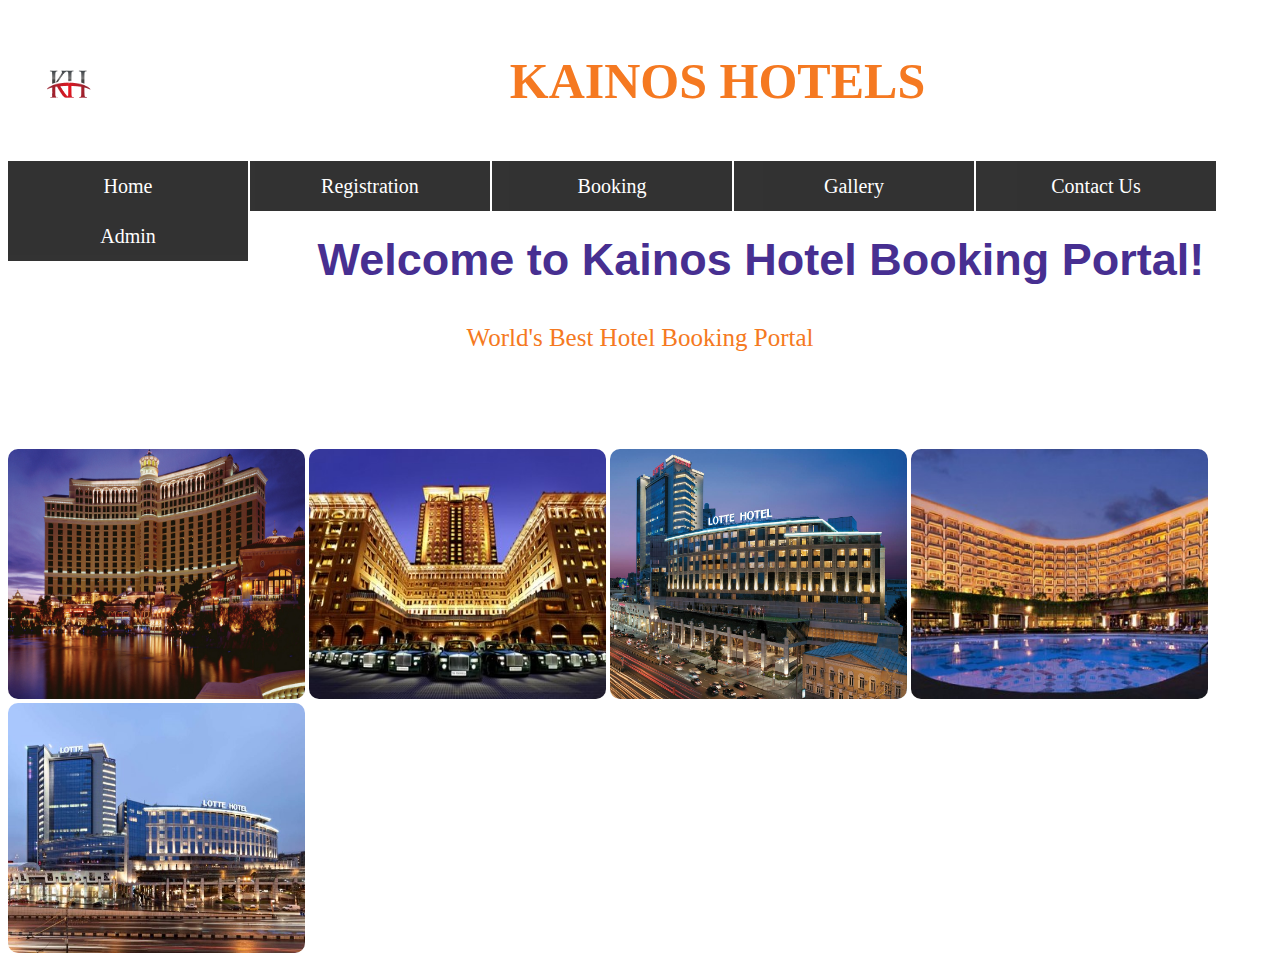
<file: index.html>
<!DOCTYPE html>
<html>
<head>
<title>Kainos Hotels</title>
<link rel="stylesheet" type="text/css" href="home.css">
<link rel="shortcut icon" type="image/x-icon" href="kh.png" />
</head>
<body>
<div class="header">
	<img src="kh.png" alt="logo">
	<h1 align="center"><b>KAINOS HOTELS</b></h1>
</div><br>
<br>
<div class="nav-bar">
<ul>
<li><a href="index.html">Home</a></li>
<li><a>Registration
<ul>
	<li><a href="signin.html">Sign In</a></li>
	<li><a href="signup.html">Sign Up</a></li>
</ul>
</a></li>
<li><a href="Booking.html">Booking</a></li>
<li><a href="galleryy.html">Gallery</a></li>
<li><a href="contactus.html">Contact Us</a></li>
<li><a href="admin.html">Admin</a></li>
</ul>
</div>
<br>
<br>
<h2 align="center">Welcome to Kainos Hotel Booking Portal!</h2>
<p align="center">World's Best Hotel Booking Portal</p><br>
<br>
<br>
<br>
<div class="gall">
	<img src="hotel1.jpg">
	<img src="hotel2.jpg">
	<img src="hotel3.jpg">
	<img src="hotel4.jpg">
	<img src="hotel5.jpg">
</div>
</body>
</html>
</file>
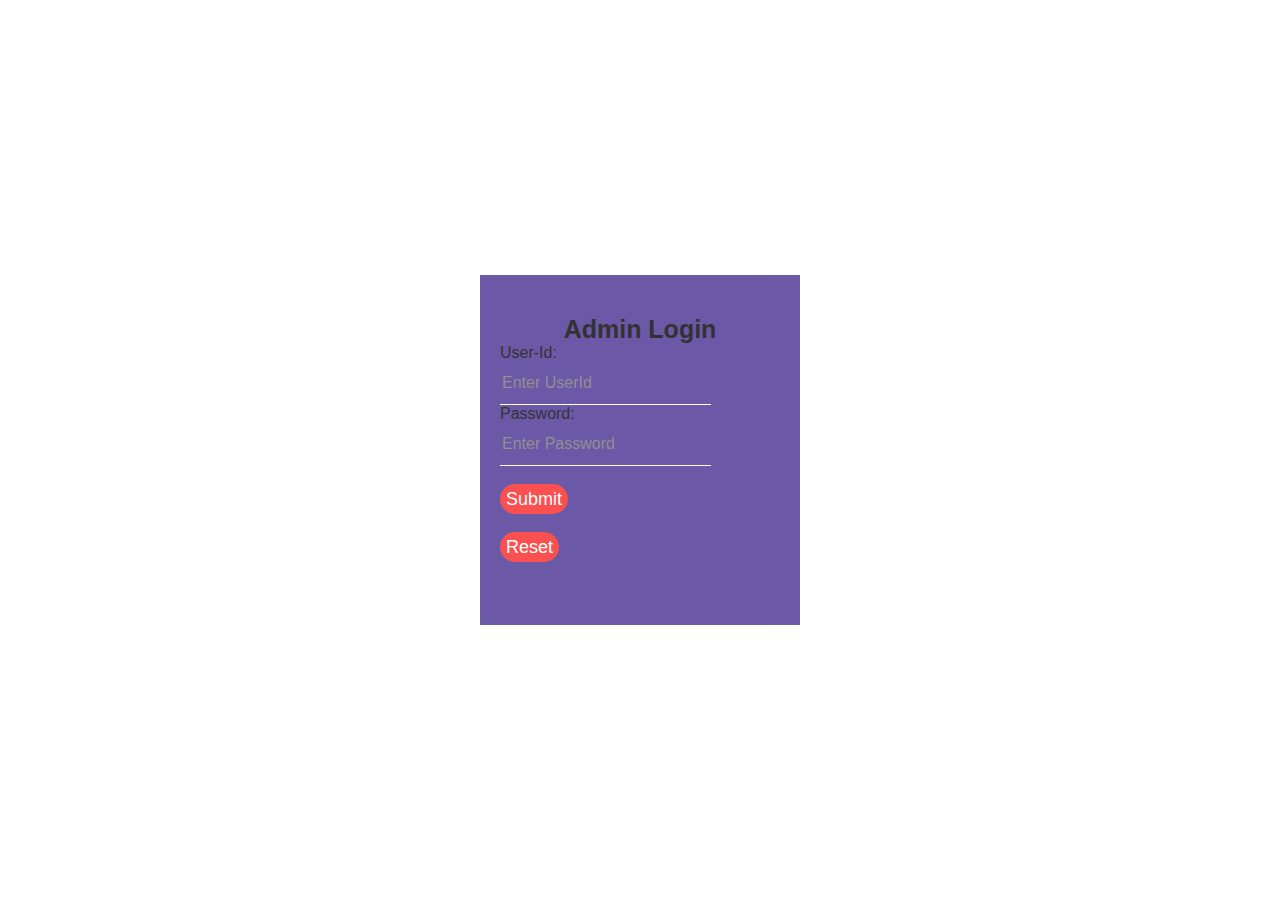
<file: admin.html>
<!DOCTYPE html>
<html>
<head>
	<title>Kainos|Admin Portal</title>
	<link rel="stylesheet" type="text/css" href="admin.css">
</head>
<body>
	<div class="admin1">
	<form method="post">
		<h1>Admin Login</h1>
		User-Id:<br>
		<input type="text" id="userid" name="userid" placeholder="Enter UserId"><br>
		Password:<br>
		<input type="password" id="pass" name="password" placeholder="Enter Password"><br>
		<br>
		<a href="maintanance.html"><input type="submit" name="login"></a><br>
		<br>
		<input type="reset" name="reset">
	</form>
	</div>
	<script type="text/javascript">
		#userid{
			if{
				userid=="11705331" && password=="password"
				return true;
			}
			else{
				return false;
			}
		}
	</script>
        <script>
         alert("submitted");
       </script>
</body>
</html>
</file>
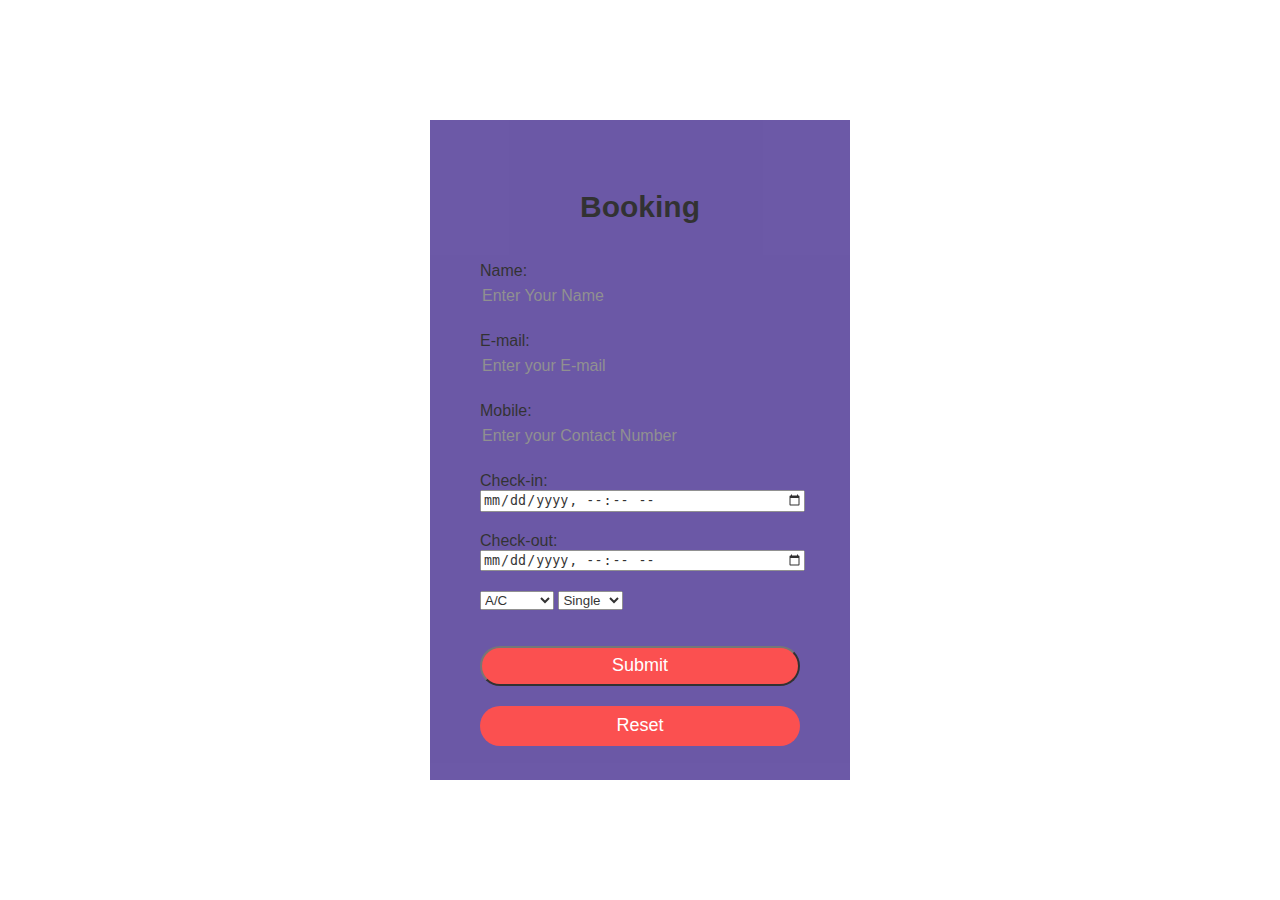
<file: booking.html>
<!DOCTYPE html>
<html>
<head>
	<title>Kainos Hotels Booking</title>
	<link rel="stylesheet" type="text/css" href="booking.css">
</head>
<body>
	<div class="book">
<form method="post">
	<h1><b>Booking</b></h1>
	<br>
	Name:<br>
	<input type="text" name="name" placeholder="Enter Your Name"><br>
	E-mail:<br>
	<input type="text" name="email" placeholder="Enter your E-mail"><br>
	Mobile:<br>
	<input type="text" name="mobile" placeholder="Enter your Contact Number"><br>
	Check-in:<input type="datetime-local" name="checkin"><br>
	Check-out:<input type="datetime-local" name="checkout"><br>
	<select name="room">
		<option value="A/C">A/C</option>
		<option value="Non A/C">Non-A/C</option>
	</select>
	<select name="guest">
		<option value="single">Single</option>
		<option value="double">Double</option>
		<option value="triple">Triple</option>
	</select><br>
	<br>
	<br>
	<a href="payment.html">
		<input type="submit" name="Book">
	</a>
	<input type="reset" name="Reset">
</form>
</div>
</body>
</html>
</file>
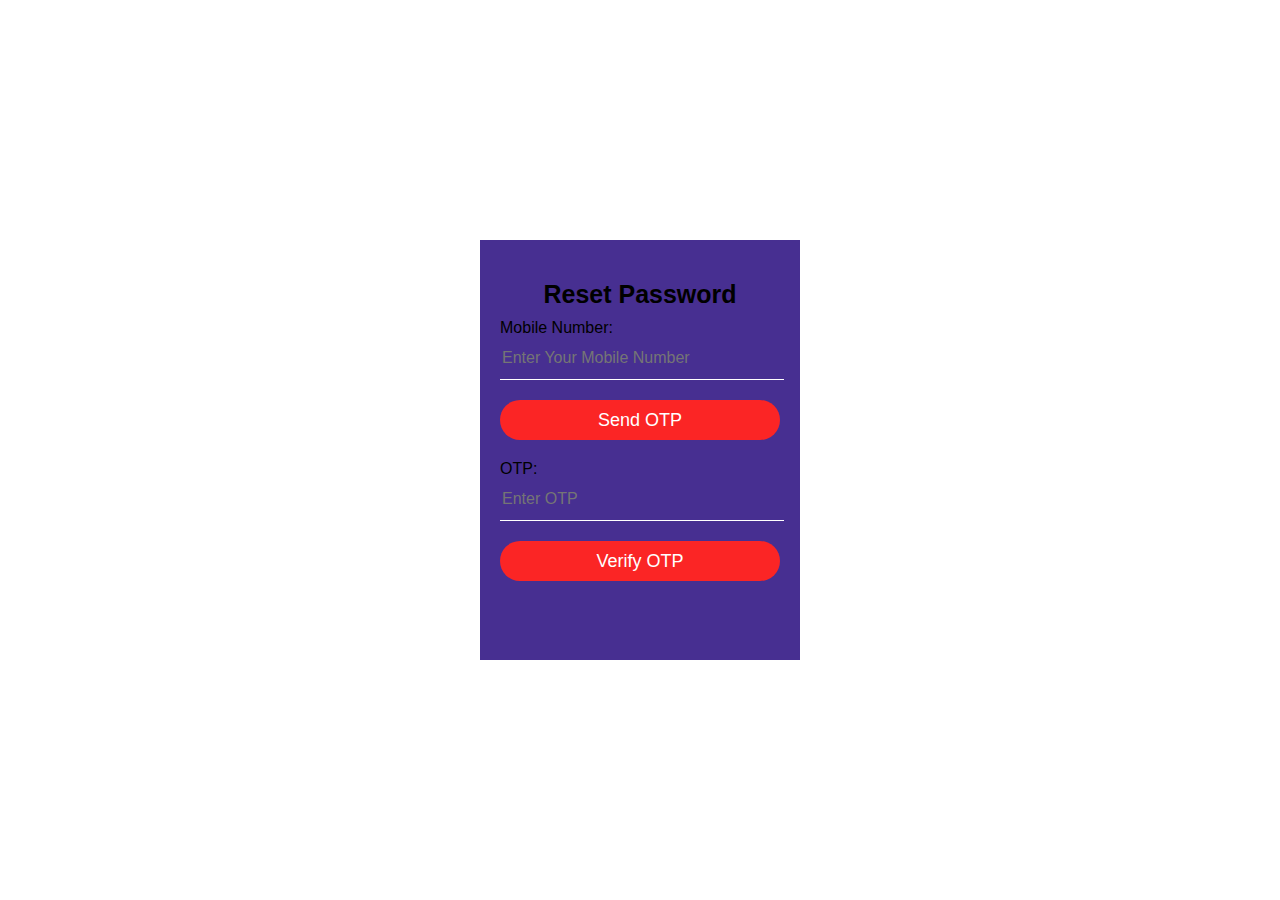
<file: forgotpassword.html>
<!DOCTYPE html>
<html>
<head>
	<title>Kainos Hotels| Password Reset</title>
	<link rel="shortcut icon" type="image/x-icon" href="kh.png" />
	<link rel="stylesheet" type="text/css" href="forgotpassword.css">
</head>
<body>
	<div class="mobile">
	<form>
	<h1>Reset Password</h1>
	Mobile Number:<br>
	<input type="text" name="mobilenumber" placeholder="Enter Your Mobile Number" maxlength="10" minlength="10"><br>
	<input type="button" name="otp" value="Send OTP" onclick="fun()">
		OTP:<br>
		<input type="text" name="enteredotp" placeholder="Enter OTP" maxlength="6" minlength="6"><br>
		<a href="passwordreset.html"><input type="button" name="otp" value="Verify OTP" onclick="fun1()"></a>
	</div>
	<script type="text/javascript">
		function fun() 
		{
			alert("Sent OTP Successfully");
		}
		function fun1()
		{
			alert("You have been Successfully Verified.");
		}
	</script>
</body>
</html>
</file>
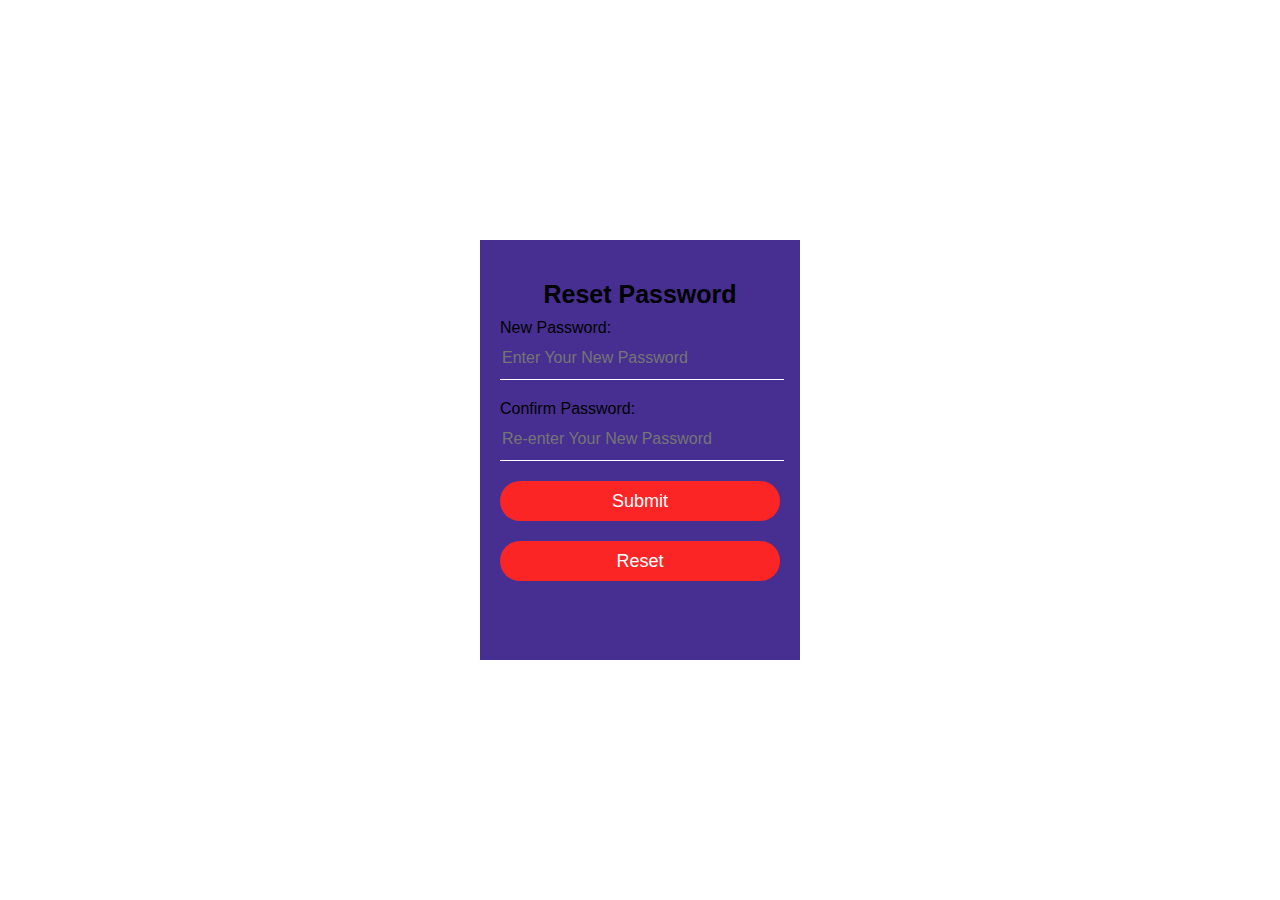
<file: passwordreset.html>
<!DOCTYPE html>
<html>
<head>
	<title>Kainos Hotels| Reset Password</title>
	<link rel="shortcut icon" type="image/x-icon" href="kh.png" />
	<link rel="stylesheet" type="text/css" href="passwordreset.css">
</head>
<body>
	<div class="passw">
		<form>
	<h1>Reset Password</h1>
	New Password:<br>
	<input type="password" name="newpassword" placeholder="Enter Your New Password"><br>
	Confirm Password:<br>
	<input type="password" name="confirmpassword" placeholder="Re-enter Your New Password"><br>
	<input type="submit" name="submit">
	<input type="reset" name="reset">
	</form>
	</div>
</body>
</html>
</file>
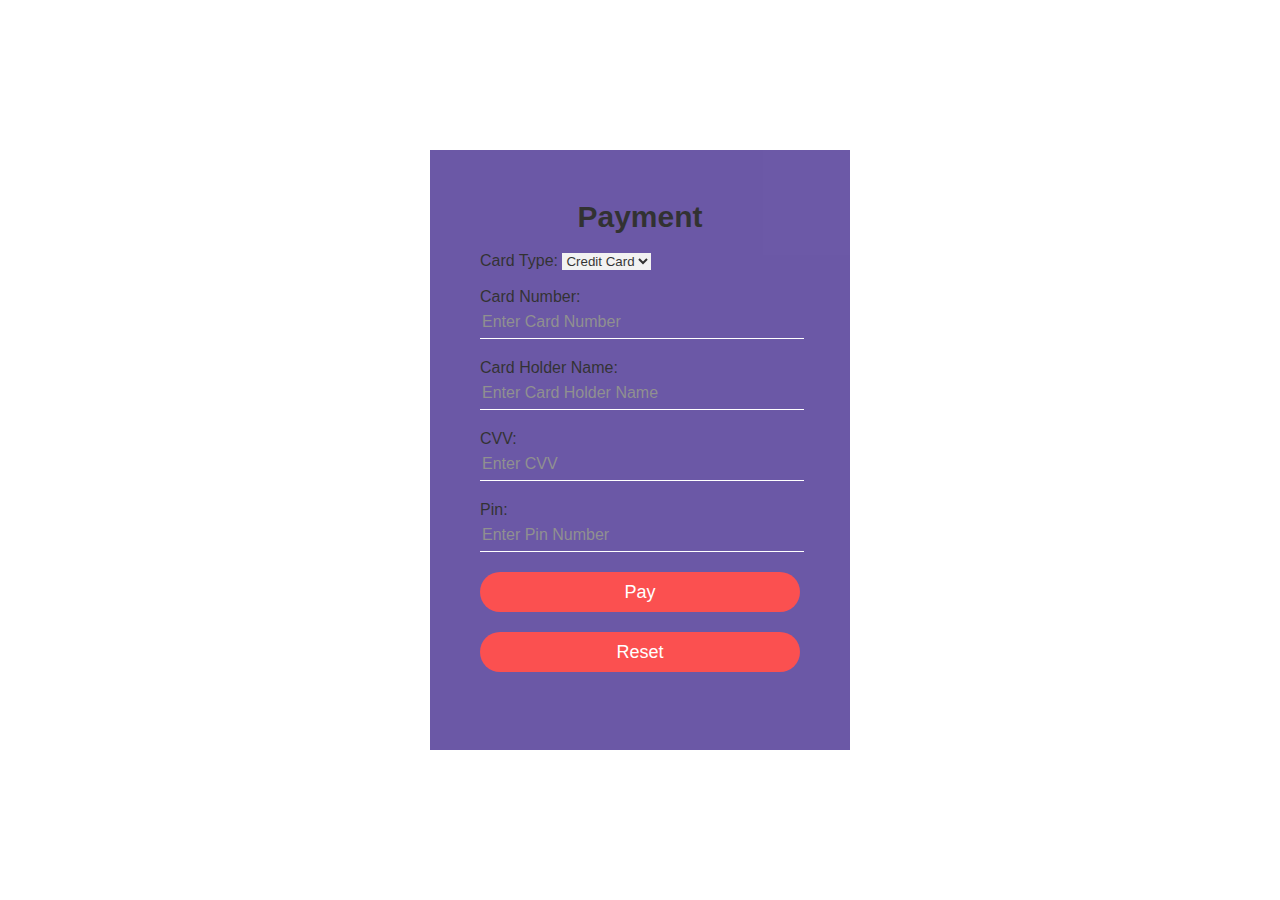
<file: payment.html>
<!DOCTYPE html>
<html>
<head>
	<title>Kainos Payment Portal</title>
	<link rel="stylesheet" type="text/css" href="payment.css">
</head>
<body>
<div class="payment">
	<form>
		<h1>Payment</h1>
		<br>
		Card Type:
		<select name="cardtype">
			<option value="credit">Credit Card</option>
			<option value="debit">Debit Card</option>
		</select><br>
		<br>
		Card Number:
		<input type="text" name="cardnumber" placeholder="Enter Card Number" maxlength="16" minlength="16"><br>
		Card Holder Name:
		<input type="text" name="cardholder" placeholder="Enter Card Holder Name" minlength="8"><br>
		CVV:
		<input type="text" name="cvv" placeholder="Enter CVV" maxlength="3" minlength="3"><br>
		Pin:
		<input type="password" name="pin" placeholder="Enter Pin Number"><br>
		<a href="index.html">
		<input type="button" value="Pay" name="OK" onclick="fun()"></a>
		<input type="reset" name="Reset">
</form>
</div>
<script type="text/javascript">
	function fun() {
		alert("Your Payment is Successful");
	}
</script>
</body>
</html>
</file>
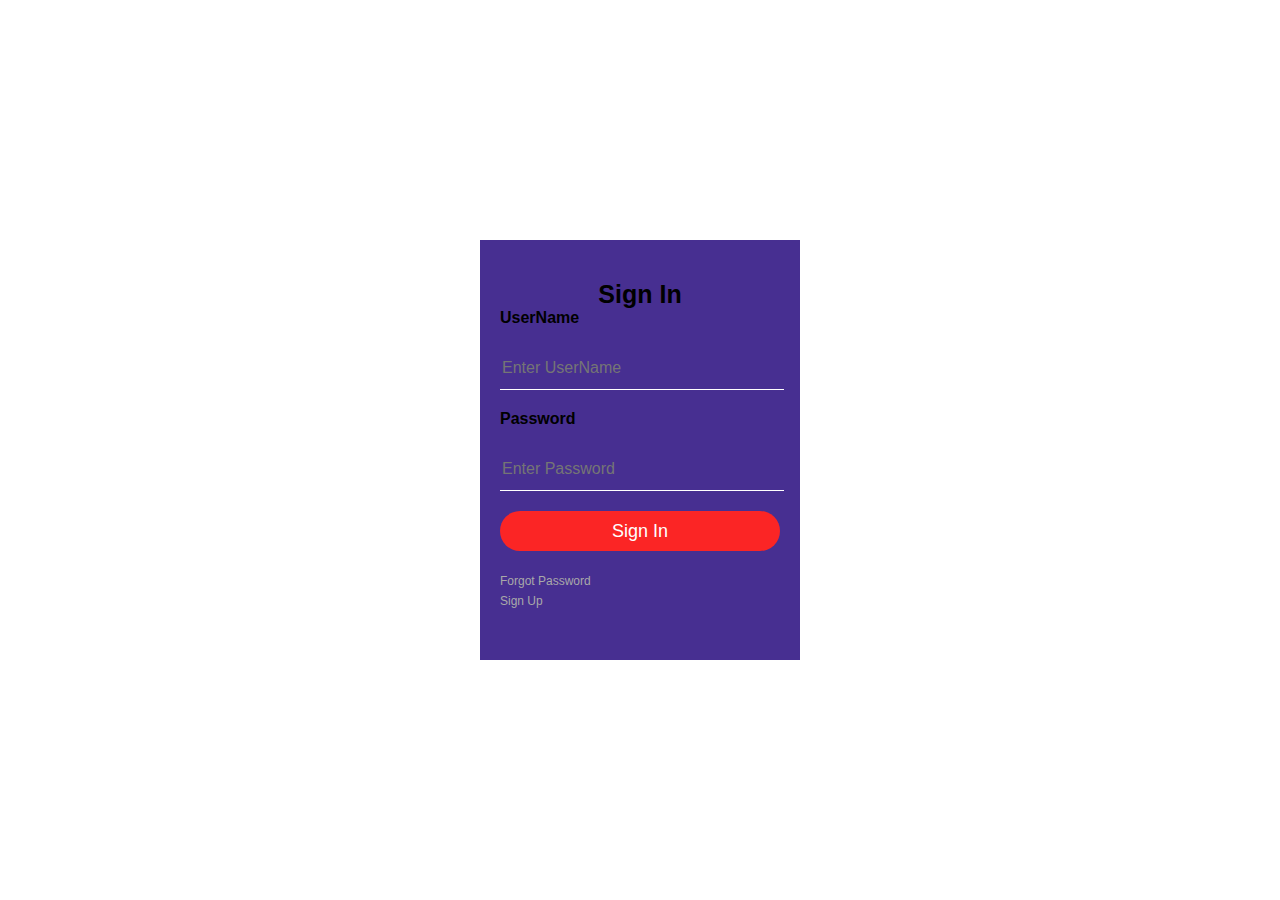
<file: signin.html>
<!DOCTYPE html>
<html>
<head>
	<title>Kainos Login</title>
	<link rel="stylesheet" type="text/css" href="login.css">
</head>
<body>
<div class="login">
	<h1 align="center">Sign In</h1>
	<form method="post">
		<p>UserName</p>
		<input type="text" name="username" placeholder="Enter UserName">
		<p>Password</p>
		<input type="password" name="Password" placeholder="Enter Password"><br>
		<a href="booking.html"><input type="submit" name="submit" value="Sign In" onclick="fun()"></a><br>
		<script type="text/javascript">
			function fun()
			{
				document.write(alert("Logged In Successfully"));
			}
		</script>
		<a href="#">Forgot Password</a><br>
		<a href="signup.html">Sign Up</a>
	</form>

</div>
</body>
</html>
</file>
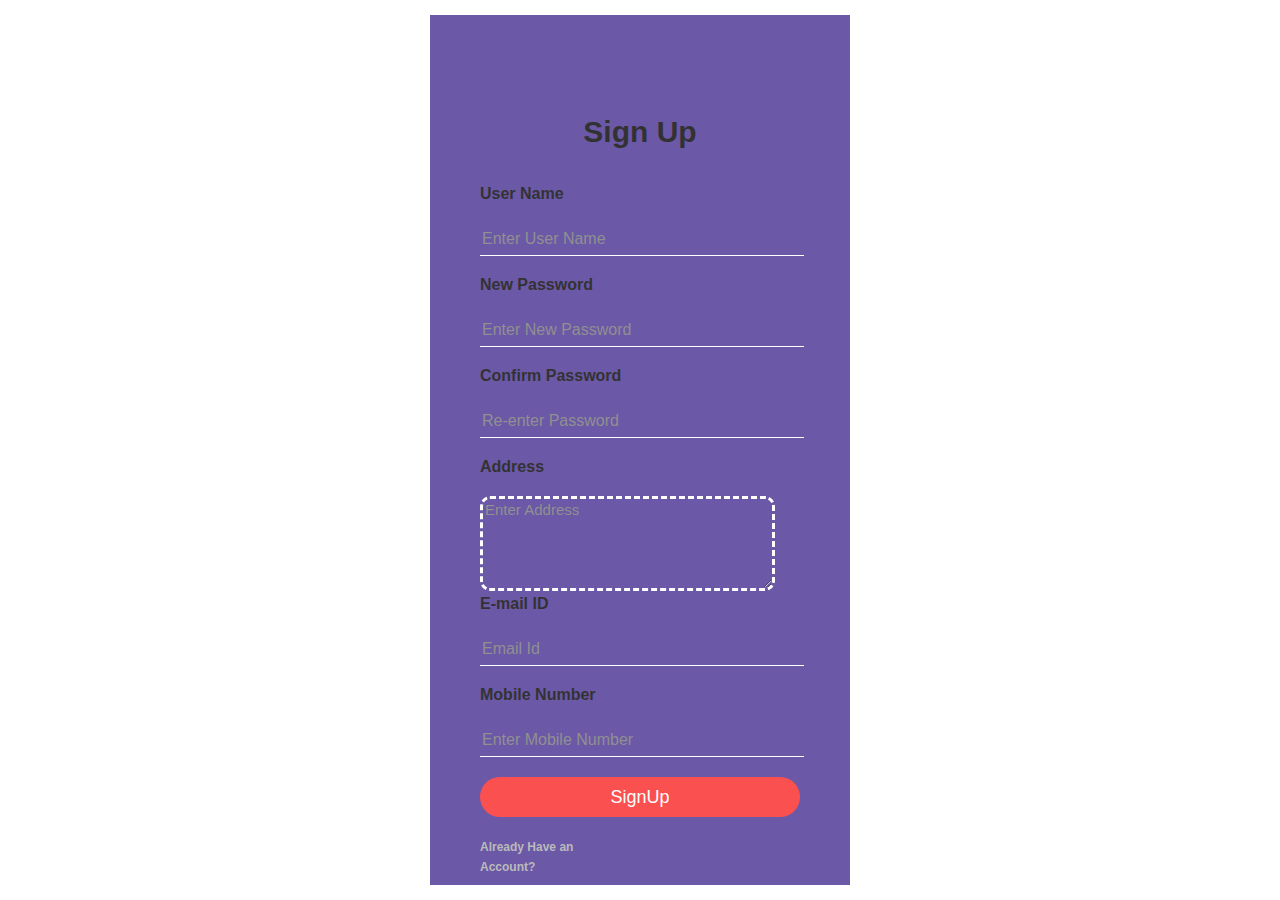
<file: signup.html>
<!DOCTYPE html>
<html>
<head>
	<title>Kainos SignUp</title>
	<link rel="stylesheet" type="text/css" href="logup.css">
</head>
<body>
<div class="signup">
	<form method="post">
		<h1><b>Sign Up</b></h1><br>
		<br>
		<p>User Name</p>
		<input type="text" name="username" placeholder="Enter User Name">
		<p>New Password</p>
		<input type="password" name="password" placeholder="Enter New Password">
		<p>Confirm Password</p>
		<input type="password" name="confirmpassword" placeholder="Re-enter Password">
		<p>Address</p>
		<textarea rows="5" cols="30" name="address" placeholder="Enter Address"></textarea>
		<p>E-mail ID</p>
		<input type="text" name="emailid" placeholder="Email Id">
		<p>Mobile Number</p>
		<input type="text" name="mobilenumber" placeholder="Enter Mobile Number"><br>
		<input type="submit" name="submit" placeholder="Sign Up" value="SignUp">
		<p><a href="signin.html">Already Have an Account?</a></p>
	</form>
</div>
</body>
</html>
</file>
<file: home.css>
.header img{
	float:left;
	width:125px;
	height:100px;
}
.header h1{
	position:relative;
	top:18px;
	left:15px;
	color: #F57921;
	font-size: 50px;
}
h2{
	font-size: 45px;
	font-family: sans-serif;
	color: #472F91;
}
p{
	font-size: 25px;
	font-family: serif;
	color: #F57921;
}
ul{
	margin: 0px;
	padding: 0px;
	list-style: none;
}
ul li{
	float: left;
	width: 240px;
	height: 50px;
	background-color:black;
	opacity: .8;
	text-align: center;
	line-height: 50px;
	font-size: 20px;
	margin-right: 2px;
}
ul li a{
	text-decoration: none;
	color: white;
	display: block;
}
ul li a:hover {
	background-color: #F57921;
}
ul li ul li{
	display: none;
}
ul li:hover ul li{
	display: block;
}
.gall img{
	height: 250px;
	width:297px;
	border: 5px;
	border-radius: 10px;
}
.gall img:hover {
	transform: scale(1.5);
}
</file>
<file: admin.css>
body{
	margin: 0;
	padding: 0;
	background-color: white;
	background-size: cover;
	background-position: center;
	font-family: sans-serif;
}
.admin1{
	width: 320px;
	height: 350px;
	background: #472F91;
	opacity: 0.8;
	color: #000;
	top: 50%;
	left: 50%;
	position: absolute;
	transform: translate(-50%,-50%);
	box-sizing: border-box;
	padding:40px 20px;
}
h1{
	margin: 0;
	padding: 0 0 0px;
	text-align: center;
	font-size: 25px;
}
}
.admin1 input{
	width: 100%;
	margin-bottom: 20px;
}
.admin1 input[type="text"],input[type="password"]{
	border: none;
	border-bottom: 1px solid white;
	background: transparent;
	outline: none;
	height: 40px;
	color: #fff;
	font-size: 16px;
}
.admin1 input[type="submit"]
{
	border: none;
	outline: none;
	height: 30px;
	background: #fb2525;
	color:#fff;
	font-size: 18px;
	border-radius: 20px;
}
.admin1 input[type="submit"]:hover{
	cursor: pointer;
	background-color: #F57921;
	color: #000;
}
.admin1 input[type="reset"]
{
	border: none;
	outline: none;
	height: 30px;
	background: #fb2525;
	color:#fff;
	font-size: 18px;
	border-radius: 20px;
	}
	.admin1 input[type="reset"]:hover{
	cursor: pointer;
	background-color: #F57921;
	color: #000;
}
</file>
<file: booking.css>
body{
	
	background-color: white;
	background-position: center;
	font-family: sans-serif;
}
.book{
	width: 420px;
	height: 660px;
	background: #472F91;
	opacity: .8;
	color: #000;
	top: 50%;
	left: 50%;
	position: absolute;
	transform: translate(-50%,-50%);
        box-sizing:border-box;
	
	padding:50px 50px;
}
h1{
	
	
	text-align: center;
	font-size: 30px;
	}
.book input{
	width: 100%;
	margin-bottom: 20px;
}
.book input[type="text"],input[type="password"]{
	border: none;
	
	background: transparent;
	outline: none;
	height: 30px;
	color: #fff;
	font-size: 16px;
}
.book input[type="submit"]
{
	
	outline: none;
	height: 40px;
	background: #fb2525;
	color:#fff;
	font-size: 18px;
	border-radius: 20px;
}
.book input[type="submit"]:hover{
	cursor: pointer;
	background-color: #F57921;
	color: #000;
}
.book input[type="reset"]
{
	border: none;
	outline: none;
	height: 40px;
	background: #fb2525;
	color:#fff;
	font-size: 18px;
	border-radius: 20px;
}
.book input[type="reset"]:hover{
	cursor: pointer;
	background-color: #F57921;
	color: #000;
}
</file>
<file: forgotpassword.css>
body{
	margin: 0;
	padding: 0;
	background-color: white;
	background-size: cover;
	background-position: center;
	font-family: sans-serif;
}
.mobile{
	width: 320px;
	height: 420px;
	background: #472F91;
	opacity: 1.0;
	color: #000;
	top: 50%;
	left: 50%;
	position: absolute;
	transform: translate(-50%,-50%);
	box-sizing: border-box;
	padding:40px 20px;
}
h1{
	margin: 0;
	padding: 0 0 10px;
	text-align: center;
	font-size: 25px;
}
.mobile input{
	width: 100%;
	margin-bottom: 20px;
}
.mobile input[type="text"],input[type="password"]{
	border: none;
	border-bottom: 1px solid white;
	background: transparent;
	outline: none;
	height: 40px;
	color: #fff;
	font-size: 16px;
}
.mobile input[type="button"]
{
	border: none;
	outline: none;
	height: 40px;
	background: #fb2525;
	color:#fff;
	font-size: 18px;
	border-radius: 20px;
}
.mobile input[type="button"]:hover{
	cursor: pointer;
	background-color: #F57921;
	color: #000;
}
</file>
<file: payment.css>
body{
	margin: 50;
	padding: 0;
	background-color: white;
	background-size: contain;
	background-position: center;
	font-family: sans-serif;
}
.payment{
	width: 420px;
	height: 600px;
	background: #472F91;
	opacity: .8;
	color: #000;
	top: 50%;
	left: 50%;
	position: absolute;
	transform: translate(-50%,-50%);
	box-sizing: border-box;
	padding:50px 50px;
}
h1{
	margin: 0;
	padding: 0 0 0px;
	text-align: center;
	font-size: 30px;
}
.payment input{
	width: 100%;
	margin-bottom: 20px;
}
.payment input[type="text"],input[type="password"]{
	border: none;
	border-bottom: 1px solid white;
	background: transparent;
	outline: none;
	height: 30px;
	color: #fff;
	font-size: 16px;
}
.payment input[type="button"]
{
	border: none;
	outline: none;
	height: 40px;
	background: #fb2525;
	color:#fff;
	font-size: 18px;
	border-radius: 20px;
}
.payment input[type="button"]:hover{
	cursor: pointer;
	background-color: #F57921;
	color: #000;
}
.payment input[type="reset"]
{
	border: none;
	outline: none;
	height: 40px;
	background: #fb2525;
	color:#fff;
	font-size: 18px;
	border-radius: 20px;
}
.payment input[type="reset"]:hover{
	cursor: pointer;
	background-color: #F57921;
	color: #000;
}
.payment select{
	border: none;
}
.payment select option{
	background-color: black;
	opacity: 0.8;
	color: white;
}
</file>
<file: login.css>
body{
	margin: 0;
	padding: 0;
	background-color: white;
	background-size: cover;
	background-position: center;
	font-family: sans-serif;
}
.login{
	width: 320px;
	height: 420px;
	background: #472F91;
	opacity: 1.0;
	color: #000;
	top: 50%;
	left: 50%;
	position: absolute;
	transform: translate(-50%,-50%);
	box-sizing: border-box;
	padding:40px 20px;
}
h1{
	margin: 0;
	padding: 0 0 0px;
	text-align: center;
	font-size: 25px;
}
.login p{
	margin: 0;
	padding: 0;
	font-weight: bold;
	width: 100px;
	margin-bottom: 20px;
}
.login input{
	width: 100%;
	margin-bottom: 20px;
}
.login input[type="text"],input[type="password"]{
	border: none;
	border-bottom: 1px solid white;
	background: transparent;
	outline: none;
	height: 40px;
	color: #fff;
	font-size: 16px;
}
.login input[type="submit"]
{
	border: none;
	outline: none;
	height: 40px;
	background: #fb2525;
	color:#fff;
	font-size: 18px;
	border-radius: 20px;
}
.login input[type="submit"]:hover{
	cursor: pointer;
	background-color: #F57921;
	color: #000;
}
.login a{
	text-decoration: none;
	font-size: 12px;
	line-height: 20px;
	color: darkgrey;
}
.login a:hover{
	color: #ffc107;
}
</file>
<file: logup.css>
body{
	margin: 50;
	padding: 0;
	background-color: white;
	background-size: contain;
	background-position: center;
	font-family: sans-serif;
}
.signup{
	width: 420px;
	height: 870px;
	background: #472F91;
	opacity: .8;
	color: #000;
	top: 50%;
	left: 50%;
	position: absolute;
	transform: translate(-50%,-50%);
	box-sizing: border-box;
	padding:100px 50px;
}
h1{
	margin: 0;
	padding: 0 0 0px;
	text-align: center;
	font-size: 30px;
	}
.signup p{
	margin: 0;
	padding: 0;
	font-weight: bold;
	width: 150px;
	margin-bottom: 20px;
}
.signup input{
	width: 100%;
	margin-bottom: 20px;
}
.signup input[type="text"],input[type="password"]{
	border: none;
	border-bottom: 1px solid white;
	background: transparent;
	outline: none;
	height: 30px;
	color: #fff;
	font-size: 16px;
}
.signup input[type="submit"]
{
	border: none;
	outline: none;
	height: 40px;
	background: #fb2525;
	color:#fff;
	font-size: 18px;
	border-radius: 20px;
}
.signup input[type="submit"]:hover{
	cursor: pointer;
	background-color: #F57921;
	color: #000;
}
.signup a{
	text-decoration: none;
	font-size: 12px;
	line-height: 20px;
	color: darkgrey;
}
.signup a:hover{
	color: #ffc107;
}
textarea{
	font-family: sans-serif;
	font-size: 15px;
	border-radius: 10px;
	border: dashed;
	color: white;
	background-color:#472F91 ;
}
</file>
<file: passwordreset.css>
body{
	margin: 0;
	padding: 0;
	background-color: white;
	background-size: cover;
	background-position: center;
	font-family: sans-serif;
}
.passw{
	width: 320px;
	height: 420px;
	background: #472F91;
	opacity: 1.0;
	color: #000;
	top: 50%;
	left: 50%;
	position: absolute;
	transform: translate(-50%,-50%);
	box-sizing: border-box;
	padding:40px 20px;
}
h1{
	margin: 0;
	padding: 0 0 10px;
	text-align: center;
	font-size: 25px;
}
.passw input{
	width: 100%;
	margin-bottom: 20px;
}
.passw input[type="text"],input[type="password"]{
	border: none;
	border-bottom: 1px solid white;
	background: transparent;
	outline: none;
	height: 40px;
	color: #fff;
	font-size: 16px;
}
.passw input[type="submit"]
{
	border: none;
	outline: none;
	height: 40px;
	background: #fb2525;
	color:#fff;
	font-size: 18px;
	border-radius: 20px;
}
.passw input[type="submit"]:hover{
	cursor: pointer;
	background-color: #F57921;
	color: #000;
}
.passw input[type="reset"]
{
	border: none;
	outline: none;
	height: 40px;
	background: #fb2525;
	color:#fff;
	font-size: 18px;
	border-radius: 20px;
}
.passw input[type="reset"]:hover{
	cursor: pointer;
	background-color: #F57921;
	color: #000;
}
</file>
